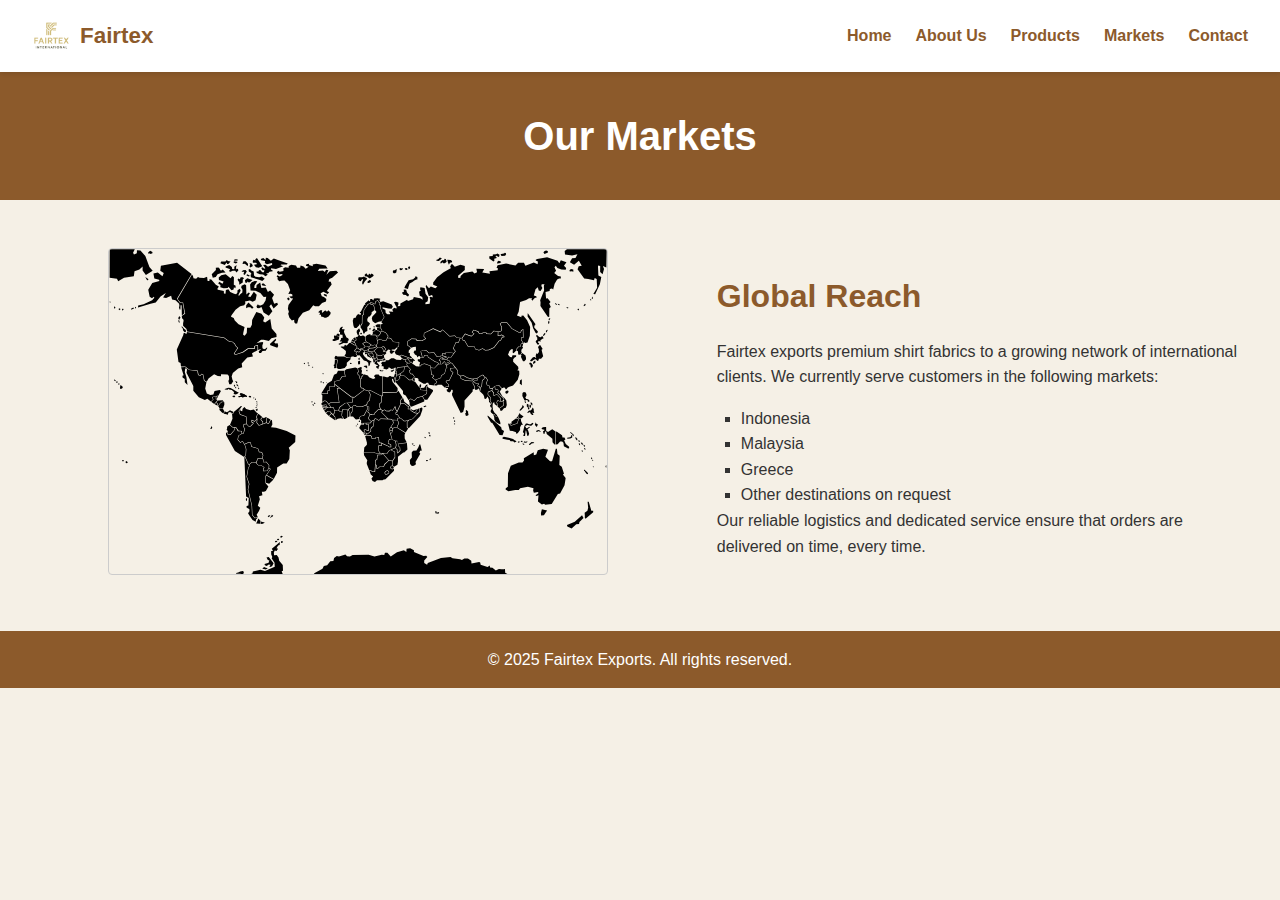
<file: markets.html>
<!DOCTYPE html>
<html lang="en">
<head>
    <meta charset="UTF-8">
    <meta name="viewport" content="width=device-width, initial-scale=1.0">
    <title>Markets – Fairtex Exports</title>
    <link rel="stylesheet" href="styles.css">
</head>
<body>
    <header class="navbar">
        <div class="logo-container">
            <img src="fairtex_international_logo.png" alt="Fairtex logo">
            <span>Fairtex</span>
        </div>
        <nav id="nav-menu">
            <ul>
                <li><a href="index.html">Home</a></li>
                <li><a href="about.html">About Us</a></li>
                <li><a href="products.html">Products</a></li>
                <li><a href="markets.html">Markets</a></li>
                <li><a href="contact.html">Contact</a></li>
            </ul>
        </nav>
        <button class="nav-toggle" id="nav-toggle" aria-label="Toggle navigation">&#9776;</button>
    </header>

    <section class="page-header">
        <h1>Our Markets</h1>
    </section>

    <section class="markets">
        <div class="map">
            <!-- Using a public domain world map to visualise our reach -->
            <img src="world_map.svg" alt="World map showing global reach">
        </div>
        <div class="market-list">
            <h2>Global Reach</h2>
            <p>Fairtex exports premium shirt fabrics to a growing network of international clients. We currently serve customers in the following markets:</p>
            <ul>
                <li>Indonesia</li>
                <li>Malaysia</li>
                <li>Greece</li>
                <li>Other destinations on request</li>
            </ul>
            <p>Our reliable logistics and dedicated service ensure that orders are delivered on time, every time.</p>
        </div>
    </section>

    <footer>
        <p>&copy; 2025 Fairtex Exports. All rights reserved.</p>
    </footer>

    <script src="scripts.js"></script>
</body>
</html>
</file>
<file: styles.css>
/*
 * Global styles for Fairtex Exports website
 * Defines typography, colours, layout and responsive behaviour.
 */

:root {
    /* Brand colours inspired by the company's logo */
    --primary-color: #8c5a2b; /* rich brown */
    --secondary-color: #f5f0e6; /* warm, light background */
    --accent-color: #d4a373; /* muted gold */
    --dark-text: #333333;
    --light-text: #ffffff;
}

* {
    margin: 0;
    padding: 0;
    box-sizing: border-box;
}

body {
    font-family: Arial, sans-serif;
    line-height: 1.6;
    color: var(--dark-text);
    background-color: var(--secondary-color);
}

/* Header and navigation */
.navbar {
    background-color: #ffffff;
    display: flex;
    justify-content: space-between;
    align-items: center;
    padding: 1rem 2rem;
    position: sticky;
    top: 0;
    z-index: 100;
    box-shadow: 0 2px 4px rgba(0, 0, 0, 0.1);
}

.logo-container {
    display: flex;
    align-items: center;
}

.logo-container img {
    width: 40px;
    height: 40px;
    margin-right: 0.5rem;
}

.logo-container span {
    font-size: 1.4rem;
    font-weight: bold;
    color: var(--primary-color);
}

nav ul {
    list-style: none;
    display: flex;
}

nav ul li + li {
    margin-left: 1.5rem;
}

nav ul li a {
    text-decoration: none;
    color: var(--primary-color);
    font-weight: bold;
    transition: color 0.3s ease;
}

nav ul li a:hover {
    color: var(--accent-color);
}

/* Hamburger button hidden on larger screens */
.nav-toggle {
    display: none;
    font-size: 1.8rem;
    background: none;
    border: none;
    cursor: pointer;
    color: var(--primary-color);
}

/* Hero section */
.hero {
    position: relative;
    height: 60vh;
    background-image: url('images/hero.png');
    background-size: cover;
    background-position: center;
    display: flex;
    align-items: center;
    justify-content: center;
    text-align: center;
    color: var(--light-text);
}

/* Dark overlay on hero to improve text contrast */
.hero::before {
    content: '';
    position: absolute;
    top: 0;
    left: 0;
    right: 0;
    bottom: 0;
    background: rgba(0, 0, 0, 0.4);
}

.hero-content {
    position: relative;
    z-index: 1;
    max-width: 800px;
}

.hero h1 {
    font-size: 2.5rem;
    margin-bottom: 1rem;
}

.hero p {
    font-size: 1.2rem;
    margin-bottom: 1.5rem;
}

/* Buttons */
.btn {
    background-color: var(--primary-color);
    color: #ffffff;
    padding: 0.8rem 1.5rem;
    border: none;
    border-radius: 4px;
    cursor: pointer;
    text-decoration: none;
    font-weight: bold;
    transition: background-color 0.3s ease;
}

.btn:hover {
    background-color: var(--accent-color);
}

/* Page headers */
.page-header {
    background-color: var(--primary-color);
    color: #ffffff;
    padding: 2rem 0;
    text-align: center;
}

.page-header h1 {
    font-size: 2.5rem;
    margin: 0;
}

/* General sections */
section {
    padding: 3rem 2rem;
}

section h2 {
    font-size: 2rem;
    margin-bottom: 1rem;
    color: var(--primary-color);
}

/* Home intro */
.home-intro {
    max-width: 900px;
    margin: 0 auto;
    text-align: center;
}

.home-intro p {
    font-size: 1.1rem;
}

/* About page styling */
.about ul {
    list-style: square inside;
    margin-left: 1rem;
}

.about li {
    margin-bottom: 0.5rem;
}

/* Product cards */
.product-grid {
    display: grid;
    grid-template-columns: repeat(auto-fit, minmax(250px, 1fr));
    gap: 2rem;
}

.product-card {
    background-color: #ffffff;
    border-radius: 8px;
    padding: 1.5rem;
    box-shadow: 0 2px 4px rgba(0, 0, 0, 0.1);
}

.product-card h3 {
    margin-bottom: 0.5rem;
    color: var(--primary-color);
}

.product-card p {
    font-size: 1rem;
}

/* Markets page */
.markets {
    display: flex;
    flex-wrap: wrap;
    gap: 2rem;
    align-items: center;
}

.markets .map {
    flex: 1 1 50%;
    text-align: center;
}

.markets .map img {
    width: 100%;
    max-width: 500px;
    height: auto;
    border: 1px solid #ccc;
    border-radius: 4px;
}

.markets .market-list {
    flex: 1 1 40%;
}

.markets .market-list ul {
    list-style: square;
    padding-left: 1.5rem;
    margin-top: 1rem;
}

/* Contact form styling */
.contact .contact-info {
    margin-bottom: 1.5rem;
}

.contact form {
    display: flex;
    flex-direction: column;
    max-width: 600px;
}

.contact form label {
    margin-bottom: 0.3rem;
    font-weight: bold;
}

.contact form input,
.contact form textarea {
    padding: 0.8rem;
    margin-bottom: 1rem;
    border: 1px solid #cccccc;
    border-radius: 4px;
    font-size: 1rem;
    background-color: #ffffff;
}

.contact form button {
    align-self: flex-start;
}

/* Footer */
footer {
    text-align: center;
    padding: 1rem;
    background-color: var(--primary-color);
    color: #ffffff;
}

/* Responsive behaviour */
@media (max-width: 768px) {
    nav ul {
        flex-direction: column;
        position: absolute;
        top: 60px;
        right: 0;
        background-color: #ffffff;
        width: 200px;
        border-left: 1px solid #cccccc;
        transform: translateX(100%);
        transition: transform 0.3s ease-in-out;
    }

    nav ul.open {
        transform: translateX(0);
    }

    nav ul li {
        margin: 1rem;
    }

    .nav-toggle {
        display: block;
    }
}
</file>
